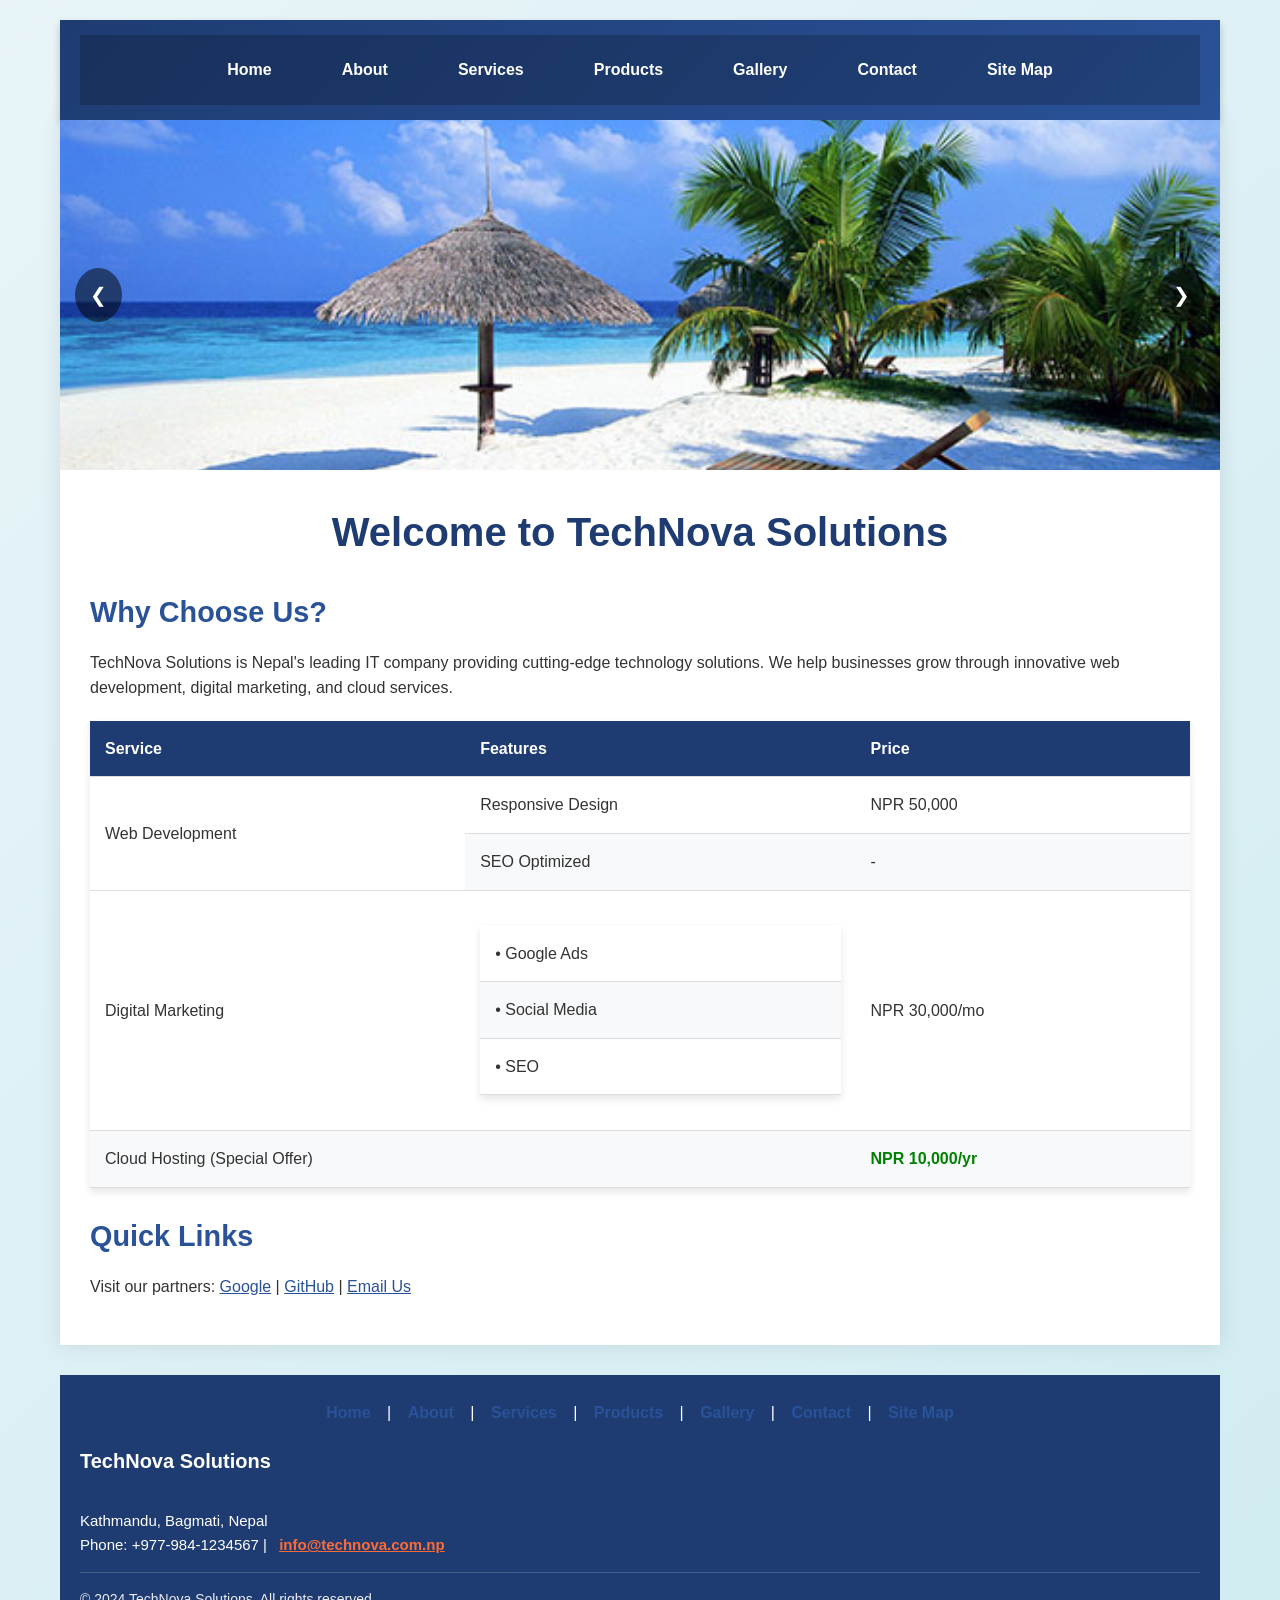
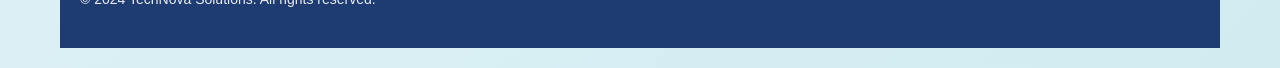
<file: index.html>
<!DOCTYPE html>
<html lang="en">
<head>
    <meta charset="UTF-8">
    <meta name="viewport" content="width=device-width, initial-scale=1.0">
    <title>TechNova Solutions - Home</title>  <!-- Req #3 -->
    <link rel="stylesheet" href="css/style.css">
</head>
<body>
    <!-- PERSISTENT NAVIGATION - IDENTICAL ON ALL PAGES (Req #2) -->
   <header>
    <div class="header-container">

        
      
        <nav>
            <ul class="desktop-menu">
                <li><a href="index.html">Home</a></li>
                <li><a href="about.html">About</a></li>
                <li><a href="services.html">Services</a></li>
                <li><a href="products.html">Products</a></li>
                <li><a href="gallery.html">Gallery</a></li>
                <li><a href="contact.html">Contact</a></li>
                <li><a href="sitemap.html">Site Map</a></li>
            </ul>
            
           
        </nav>
    </div>
</header>

    <div class="container">
        <!-- IMAGE SLIDER - REQUIREMENT #6 -->
        <div class="banner">
            <div class="slides">
                <div class="slide">
                    <img src="images/banner1.png" alt="Modern technology solutions banner">
                </div>
                <div class="slide">
                    <img src="images/banner2.png" alt="Innovative IT services banner">
                </div>
                <div class="slide">
                    <img src="images/banner3.png" alt="Digital transformation banner">
                </div>
            </div>
            <button class="slider-btn" id="prev">❮</button>
            <button class="slider-btn" id="next">❯</button>
        </div>

        <main>
            <h1>Welcome to TechNova Solutions</h1>
            
            <section class="content-section">
                <h2>Why Choose Us?</h2>
                <p>TechNova Solutions is Nepal's leading IT company providing cutting-edge technology solutions. We help businesses grow through innovative web development, digital marketing, and cloud services.</p>
                
                <!-- COMPLEX TABLE - REQUIREMENT #10 (colspan, rowspan, nested) -->
                <table>
                    <thead>
                        <tr>
                            <th>Service</th>
                            <th>Features</th>
                            <th>Price</th>
                        </tr>
                    </thead>
                    <tbody>
                        <!-- Rowspan example -->
                        <tr>
                            <td rowspan="2">Web Development</td>
                            <td>Responsive Design</td>
                            <td>NPR 50,000</td>
                        </tr>
                        <tr>
                            <td>SEO Optimized</td>
                            <td>-</td>
                        </tr>
                        
                        <!-- Nested table example -->
                        <tr>
                            <td>Digital Marketing</td>
                            <td>
                                <table style="width:100%; border:none;">
                                    <tr><td>• Google Ads</td></tr>
                                    <tr><td>• Social Media</td></tr>
                                    <tr><td>• SEO</td></tr>
                                </table>
                            </td>
                            <td>NPR 30,000/mo</td>
                        </tr>
                        
                        <!-- Colspan example -->
                        <tr>
                            <td colspan="2">Cloud Hosting (Special Offer)</td>
                            <td style="color:green; font-weight:bold;">NPR 10,000/yr</td>
                        </tr>
                    </tbody>
                </table>
            </section>

            <section class="content-section">
                <h2>Quick Links</h2>
                <p>Visit our partners: 
                    <a href="https://www.google.com" target="_blank">Google</a> | 
                    <a href="https://github.com/thapadiksha559-dot/" target="_blank">GitHub</a> | 
                    <a href="mailto:info@technova.com.np">Email Us</a>
                </p>
            </section>
        </main>
    </div>
       <!-- IDENTICAL FOOTER -->
 <footer>
    <div class="footer-nav">
        <a href="index.html">Home</a> | 
        <a href="about.html">About</a> | 
        <a href="services.html">Services</a> | 
        <a href="products.html">Products</a> | 
        <a href="gallery.html">Gallery</a> | 
        <a href="contact.html">Contact</a> | 
        <a href="sitemap.html">Site Map</a>
    </div>
    <p><strong>TechNova Solutions</strong><br>
       Kathmandu, Bagmati, Nepal<br>
       Phone: +977-984-1234567 | <a href="mailto:info@technova.com.np">info@technova.com.np</a></p>
    <p>&copy; 2024 TechNova Solutions. All rights reserved.</p>
</footer>



    <script src="js/script.js"></script>
</body>
</html>
</file>
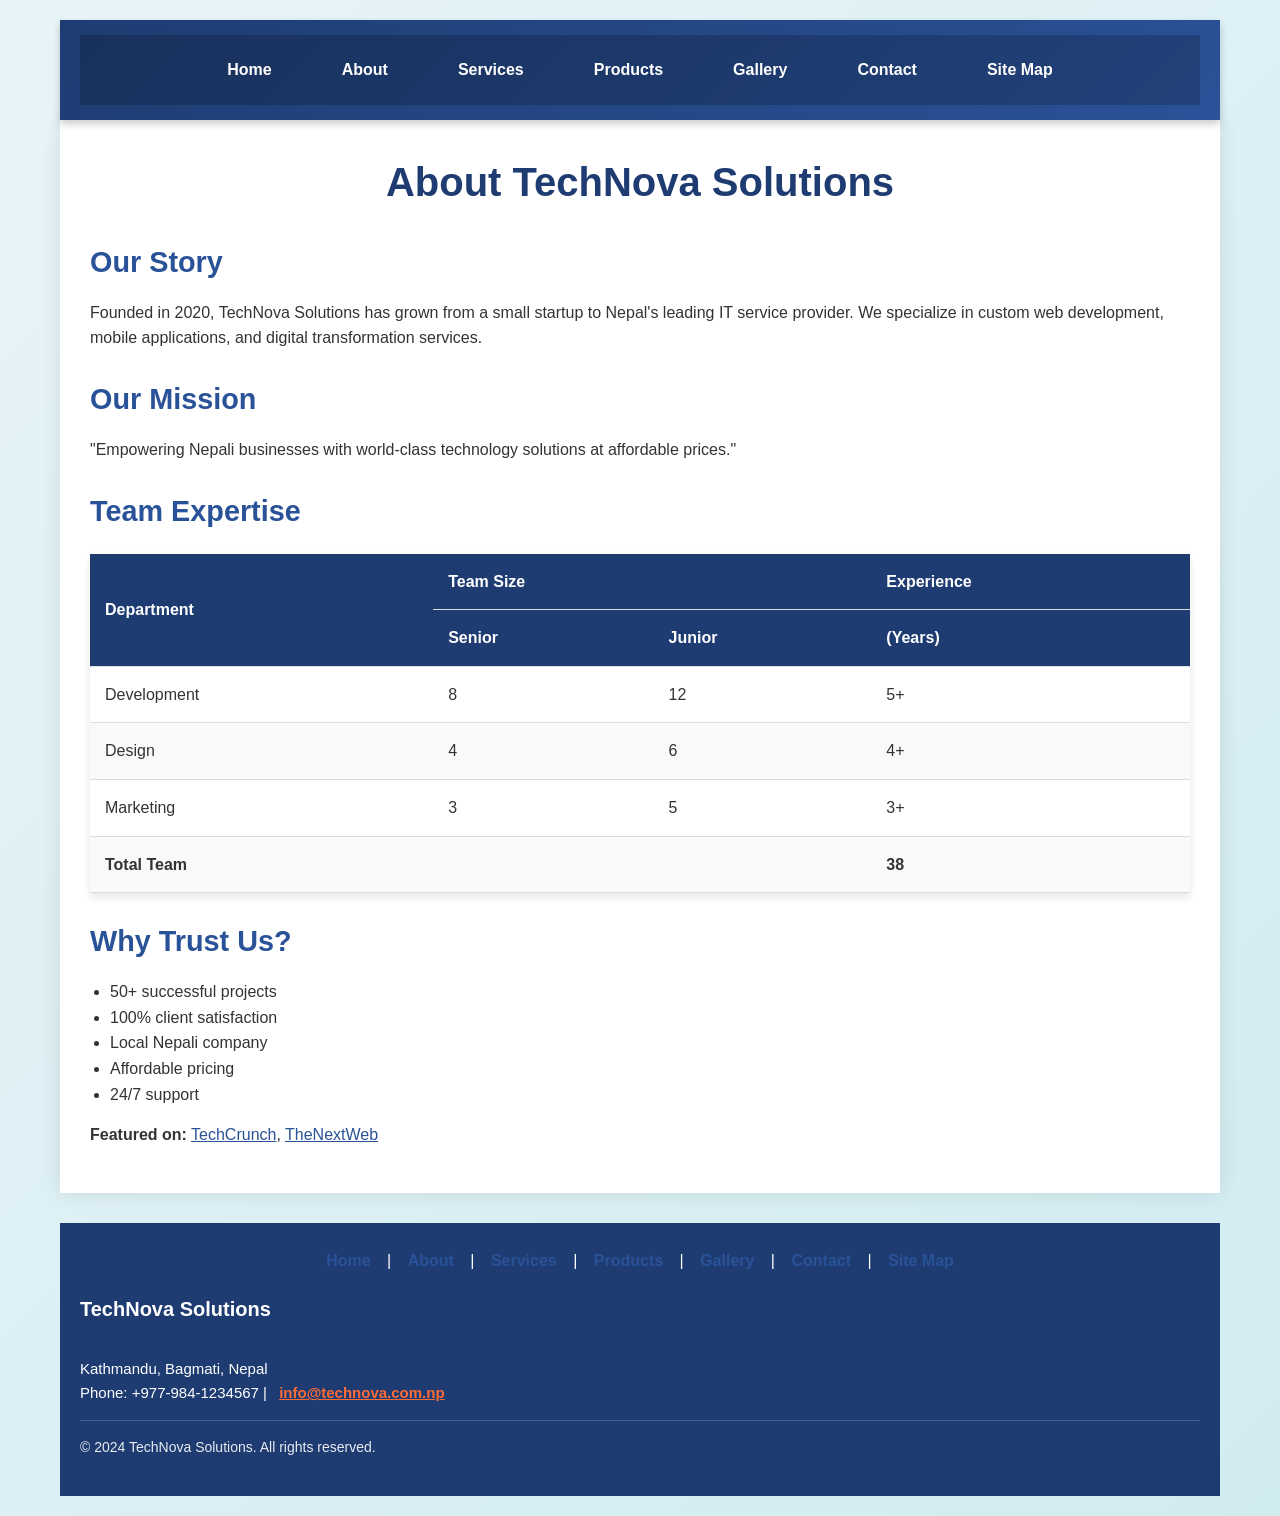
<file: about.html>
<!DOCTYPE html>
<html lang="en">
<head>
    <meta charset="UTF-8">
    <meta name="viewport" content="width=device-width, initial-scale=1.0">
    <title>TechNova Solutions - About Us</title>
    <link rel="stylesheet" href="css/style.css">
</head>
<body>
    <!-- IDENTICAL NAVIGATION -->
    <header>
    <div class="header-container">
      
        
        
        <nav>
            <ul class="desktop-menu">
                <li><a href="index.html">Home</a></li>
                <li><a href="about.html">About</a></li>
                <li><a href="services.html">Services</a></li>
                <li><a href="products.html">Products</a></li>
                <li><a href="gallery.html">Gallery</a></li>
                <li><a href="contact.html">Contact</a></li>
                <li><a href="sitemap.html">Site Map</a></li>
            </ul>
            
          
        </nav>
    </div>
</header>

    <div class="container">
        <main>
            <h1>About TechNova Solutions</h1>
            
            <section class="content-section">
                <h2>Our Story</h2>
                <p>Founded in 2020, TechNova Solutions has grown from a small startup to Nepal's leading IT service provider. We specialize in custom web development, mobile applications, and digital transformation services.</p>
                
                <h2>Our Mission</h2>
                <p>"Empowering Nepali businesses with world-class technology solutions at affordable prices."</p>
                
                <h2>Team Expertise</h2>
                <!-- TABLE WITH ROWSPAN/COLSPAN -->
                <table>
                    <thead>
                        <tr>
                            <th rowspan="2">Department</th>
                            <th colspan="2">Team Size</th>
                            <th>Experience</th>
                        </tr>
                        <tr>
                            <th>Senior</th>
                            <th>Junior</th>
                            <th>(Years)</th>
                        </tr>
                    </thead>
                    <tbody>
                        <tr><td>Development</td><td>8</td><td>12</td><td>5+</td></tr>
                        <tr><td>Design</td><td>4</td><td>6</td><td>4+</td></tr>
                        <tr><td>Marketing</td><td>3</td><td>5</td><td>3+</td></tr>
                        <tr><td colspan="3"><strong>Total Team</strong></td><td><strong>38</strong></td></tr>
                    </tbody>
                </table>
            </section>

            <section class="content-section">
                <h2>Why Trust Us?</h2>
                <ul style="margin-left:20px;">
                    <li>50+ successful projects</li>
                    <li>100% client satisfaction</li>
                    <li>Local Nepali company</li>
                    <li>Affordable pricing</li>
                    <li>24/7 support</li>
                </ul>
                
                <p style="margin-top:15px;">
                    <strong>Featured on:</strong> 
                    <a href="https://techcrunch.com" target="_blank">TechCrunch</a>, 
                    <a href="https://thenextweb.com" target="_blank">TheNextWeb</a>
                </p>
            </section>
        </main>
    </div>

       <!-- IDENTICAL FOOTER -->
 <footer>
    <div class="footer-nav">
        <a href="index.html">Home</a> | 
        <a href="about.html">About</a> | 
        <a href="services.html">Services</a> | 
        <a href="products.html">Products</a> | 
        <a href="gallery.html">Gallery</a> | 
        <a href="contact.html">Contact</a> | 
        <a href="sitemap.html">Site Map</a>
    </div>
    <p><strong>TechNova Solutions</strong><br>
       Kathmandu, Bagmati, Nepal<br>
       Phone: +977-984-1234567 | <a href="mailto:info@technova.com.np">info@technova.com.np</a></p>
    <p>&copy; 2024 TechNova Solutions. All rights reserved.</p>
</footer>



  

    <script src="js/script.js"></script>
</body>
</html>
</file>
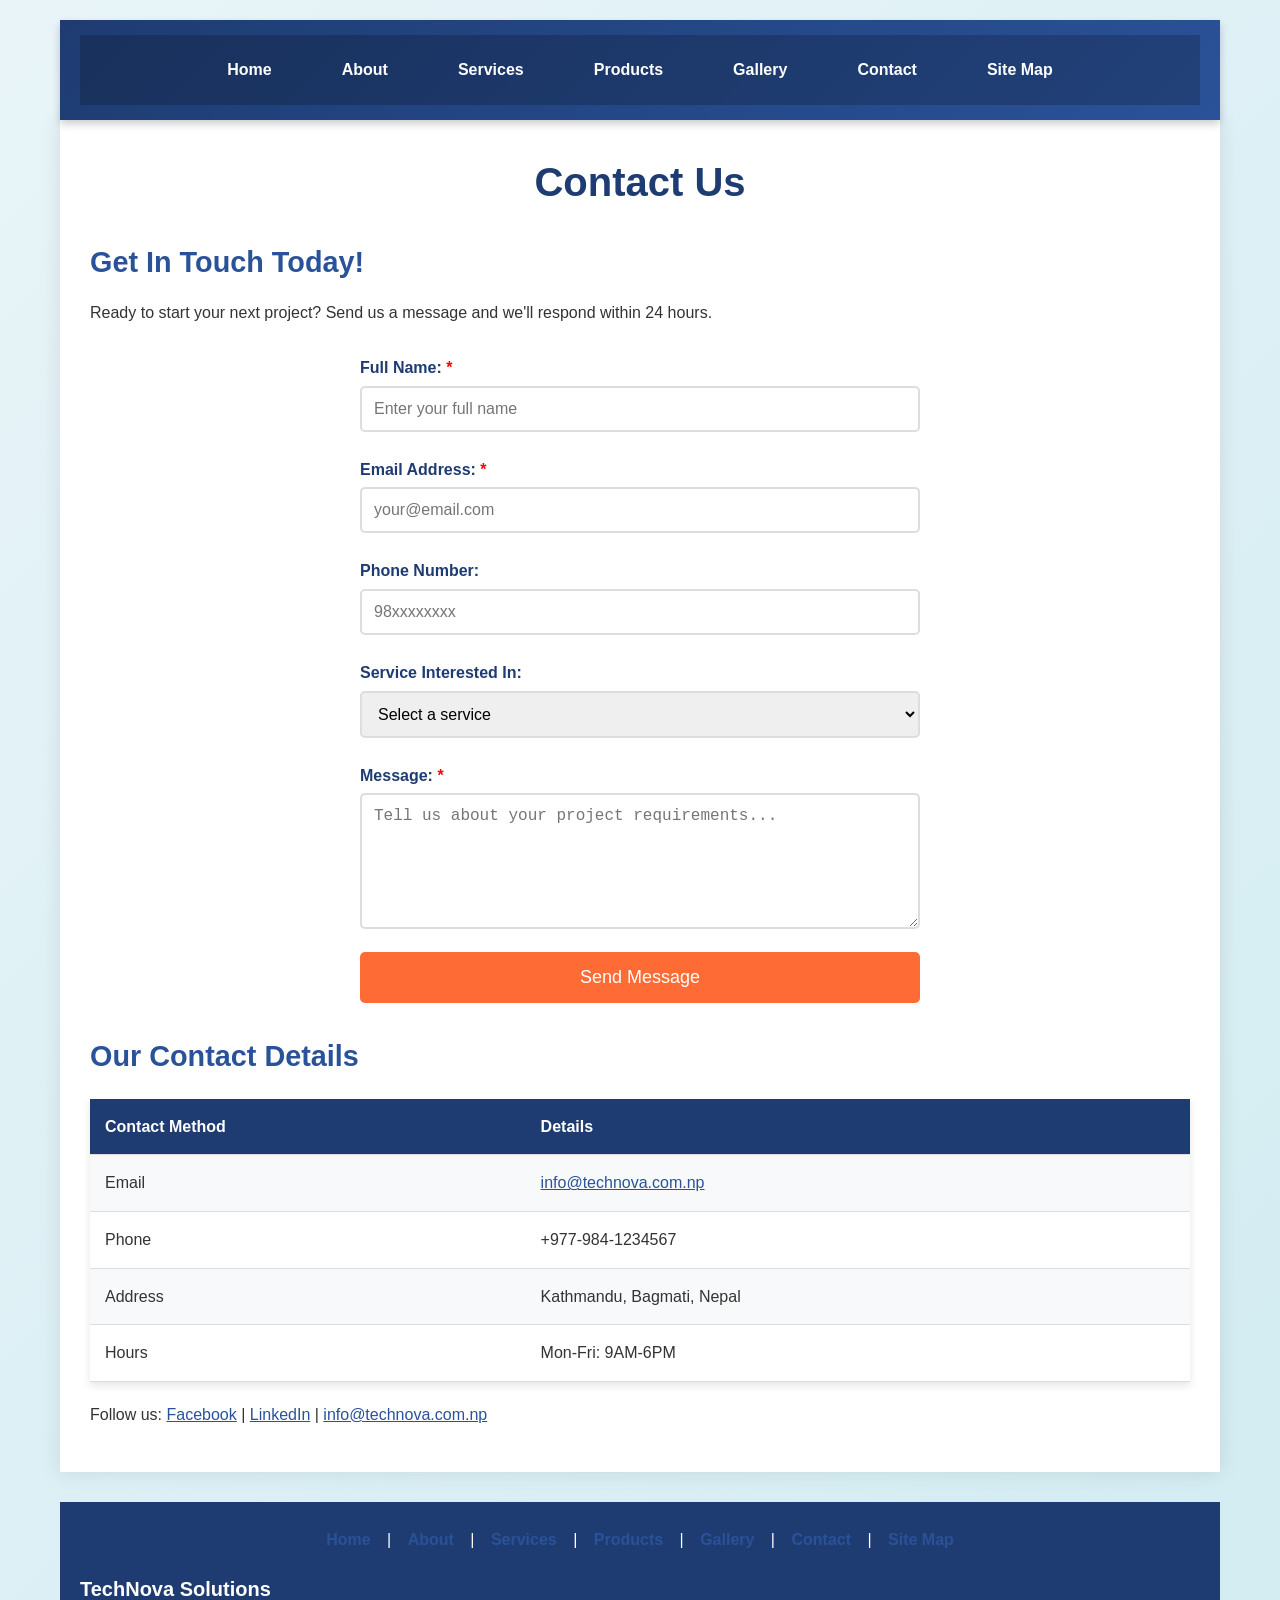
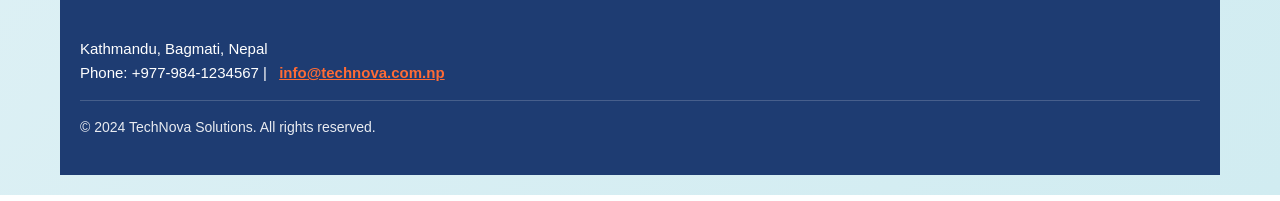
<file: contact.html>
<!DOCTYPE html>
<html lang="en">
<head>
    <meta charset="UTF-8">
    <meta name="viewport" content="width=device-width, initial-scale=1.0">
    <title>TechNova Solutions - Contact Us</title>  
    <link rel="stylesheet" href="css/style.css">
</head>
<body>
    <!-- IDENTICAL NAVIGATION - -->
     <header>
    <div class="header-container">

        
     
        <nav>
            <ul class="desktop-menu">
                <li><a href="index.html">Home</a></li>
                <li><a href="about.html">About</a></li>
                <li><a href="services.html">Services</a></li>
                <li><a href="products.html">Products</a></li>
                <li><a href="gallery.html">Gallery</a></li>
                <li><a href="contact.html">Contact</a></li>
                <li><a href="sitemap.html">Site Map</a></li>
            </ul>
            

        </nav>
    </div>
</header>

    <div class="container">
        <main>
            <h1>Contact Us</h1>
            
            <section class="content-section">
                <h2>Get In Touch Today!</h2>
                <p>Ready to start your next project? Send us a message and we'll respond within 24 hours.</p>
                
                <!-- CONTACT FORM - REQUIREMENTS -->
                <form onsubmit="return validateContactForm()">
                    <label for="name">Full Name: <span style="color:red;">*</span></label>
                    <input type="text" id="name" name="name" placeholder="Enter your full name" required>
                    
                    <label for="email">Email Address: <span style="color:red;">*</span></label>
                    <input type="email" id="email" name="email" placeholder="your@email.com" required>
                    
                    <label for="phone">Phone Number:</label>
                    <input type="tel" id="phone" name="phone" placeholder="98xxxxxxxx">
                    
                    <label for="service">Service Interested In:</label>
                    <select id="service" name="service">
                        <option value="">Select a service</option>
                        <option value="web">Web Development</option>
                        <option value="mobile">Mobile Apps</option>
                        <option value="marketing">Digital Marketing</option>
                        <option value="cloud">Cloud Hosting</option>
                        <option value="other">Other</option>
                    </select>
                    
                    <label for="message">Message: <span style="color:red;">*</span></label>
                    <textarea id="message" name="message" rows="6" 
                              placeholder="Tell us about your project requirements..." required></textarea>
                    
                    <button type="submit">Send Message</button>
                </form>
            </section>

            <!-- CONTACT INFO TABLE -->
            <section class="content-section">
                <h2>Our Contact Details</h2>
                <table style="margin-top:20px;">
                    <tr><th>Contact Method</th><th>Details</th></tr>
                    <tr><td>Email</td><td><a href="mailto:info@technova.com.np">info@technova.com.np</a></td></tr>
                    <tr><td>Phone</td><td>+977-984-1234567</td></tr>
                    <tr><td>Address</td><td>Kathmandu, Bagmati, Nepal</td></tr>
                    <tr><td>Hours</td><td>Mon-Fri: 9AM-6PM</td></tr>
                </table>
                
                <p style="margin-top:20px;">
                    Follow us: 
                    <a href="https://facebook.com" target="_blank">Facebook</a> | 
                    <a href="https://linkedin.com" target="_blank">LinkedIn</a> |
                    <a href="mailto:info@technova.com.np">info@technova.com.np</a>
                </p>
            </section>
        </main>
    </div>

    <!-- IDENTICAL FOOTER  -->
 <footer>
    <div class="footer-nav">
        <a href="index.html">Home</a> | 
        <a href="about.html">About</a> | 
        <a href="services.html">Services</a> | 
        <a href="products.html">Products</a> | 
        <a href="gallery.html">Gallery</a> | 
        <a href="contact.html">Contact</a> | 
        <a href="sitemap.html">Site Map</a>
    </div>
    <p><strong>TechNova Solutions</strong><br>
       Kathmandu, Bagmati, Nepal<br>
       Phone: +977-984-1234567 | <a href="mailto:info@technova.com.np">info@technova.com.np</a></p>
    <p>&copy; 2024 TechNova Solutions. All rights reserved.</p>
</footer>




    <script src="js/script.js"></script>
</body>
</html>
</file>
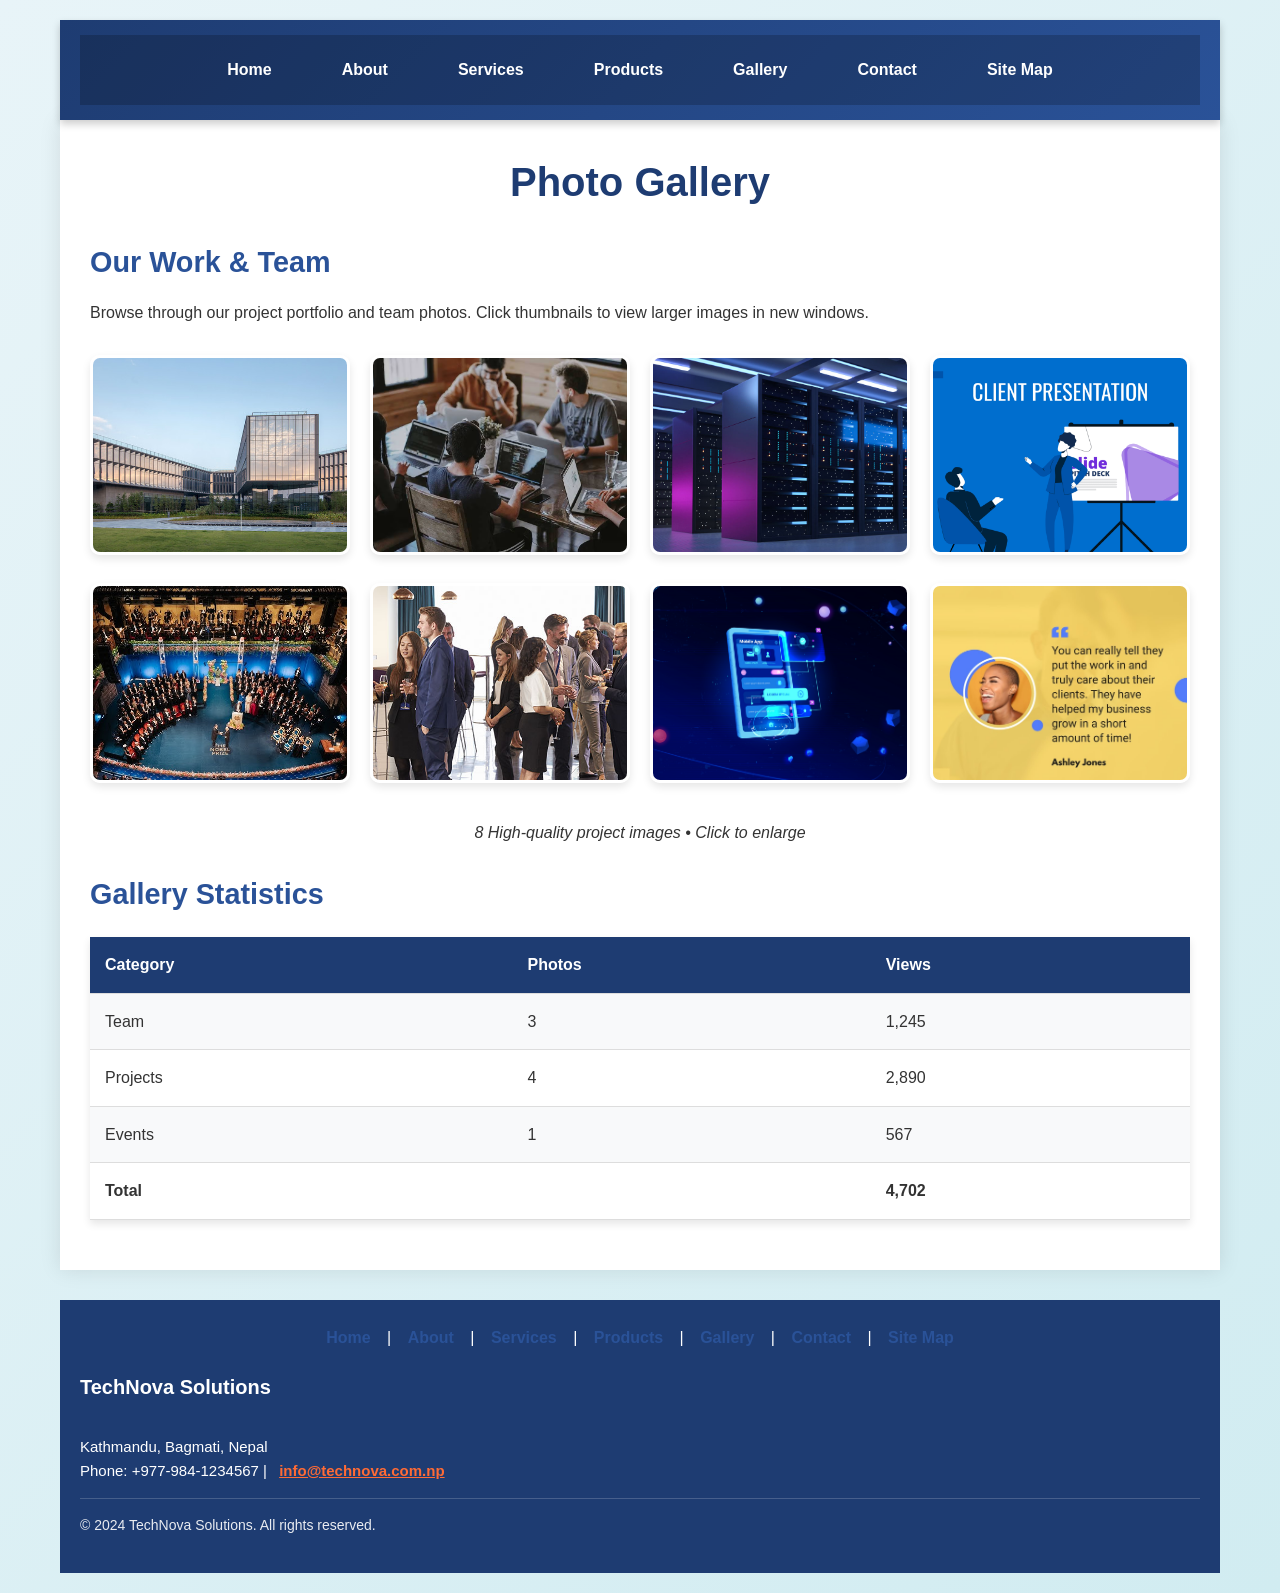
<file: gallery.html>
<!DOCTYPE html>
<html lang="en">
<head>
    <meta charset="UTF-8">
    <meta name="viewport" content="width=device-width, initial-scale=1.0">
    <title>TechNova Solutions - Photo Gallery</title>  <!-- Req #3 -->
    <link rel="stylesheet" href="css/style.css">
</head>
<body>
    <!-- IDENTICAL NAVIGATION - Req #2 -->
    <header>
    <div class="header-container">
        <!-- Hamburger Toggle Button -->
   
        
  
        <nav>
            <ul class="desktop-menu">
                <li><a href="index.html">Home</a></li>
                <li><a href="about.html">About</a></li>
                <li><a href="services.html">Services</a></li>
                <li><a href="products.html">Products</a></li>
                <li><a href="gallery.html">Gallery</a></li>
                <li><a href="contact.html">Contact</a></li>
                <li><a href="sitemap.html">Site Map</a></li>
            </ul>
            
       
        </nav>
    </div>
</header>
    <div class="container">
        <main>
            <h1>Photo Gallery</h1>
            
            <section class="content-section">
                <h2>Our Work & Team</h2>
                <p>Browse through our project portfolio and team photos. Click thumbnails to view larger images in new windows.</p>
                
                <!-- PHOTO GALLERY - REQUIREMENT #7 (8 thumbnails linking to full size) -->
                <div class="gallery-grid">
                    <a href="images/gallery/thumb1.png" target="_blank">
                        <img src="images/gallery/thumb1.png" alt="Office headquarters">
                    </a>
                    <a href="images/gallery/thumb2.png" target="_blank">
                        <img src="images/gallery/thumb2.png" alt="Development team working">
                    </a>
                    <a href="images/gallery/thumb3.png" target="_blank">
                        <img src="images/gallery/thumb3.png" alt="Server room infrastructure">
                    </a>
                    <a href="images/gallery/thumb4.png" target="_blank">
                        <img src="images/gallery/thumb4.png" alt="Client project presentation">
                    </a>
                    <a href="images/gallery/thumb5.png" target="_blank">
                        <img src="images/gallery/thumb5.png" alt="Award ceremony 2024">
                    </a>
                    <a href="images/gallery/thumb6.png" target="_blank">
                        <img src="images/gallery/thumb6.png" alt="Networking event">
                    </a>
                    <a href="images/gallery/thumb7.png" target="_blank">
                        <img src="images/gallery/thumb7.png" alt="Mobile app development">
                    </a>
                    <a href="images/gallery/thumb8.png" target="_blank">
                        <img src="images/gallery/thumb8.png" alt="Happy clients testimonial">
                    </a>
                </div>
                
                <p style="text-align:center; margin-top:20px;">
                    <em>8 High-quality project images • Click to enlarge</em>
                </p>
            </section>

            <!-- ANOTHER TABLE FOR EXTRA POINTS -->
            <section class="content-section">
                <h2>Gallery Statistics</h2>
                <table>
                    <tr><th>Category</th><th>Photos</th><th>Views</th></tr>
                    <tr><td>Team</td><td>3</td><td>1,245</td></tr>
                    <tr><td>Projects</td><td>4</td><td>2,890</td></tr>
                    <tr><td>Events</td><td>1</td><td>567</td></tr>
                    <tr><td colspan="2"><strong>Total</strong></td><td><strong>4,702</strong></td></tr>
                </table>
            </section>
        </main>
    </div>
       <!-- IDENTICAL FOOTER -->
 <footer>
    <div class="footer-nav">
        <a href="index.html">Home</a> | 
        <a href="about.html">About</a> | 
        <a href="services.html">Services</a> | 
        <a href="products.html">Products</a> | 
        <a href="gallery.html">Gallery</a> | 
        <a href="contact.html">Contact</a> | 
        <a href="sitemap.html">Site Map</a>
    </div>
    <p><strong>TechNova Solutions</strong><br>
       Kathmandu, Bagmati, Nepal<br>
       Phone: +977-984-1234567 | <a href="mailto:info@technova.com.np">info@technova.com.np</a></p>
    <p>&copy; 2024 TechNova Solutions. All rights reserved.</p>
</footer>




 

    <script src="js/script.js"></script>
</body>
</html>
</file>
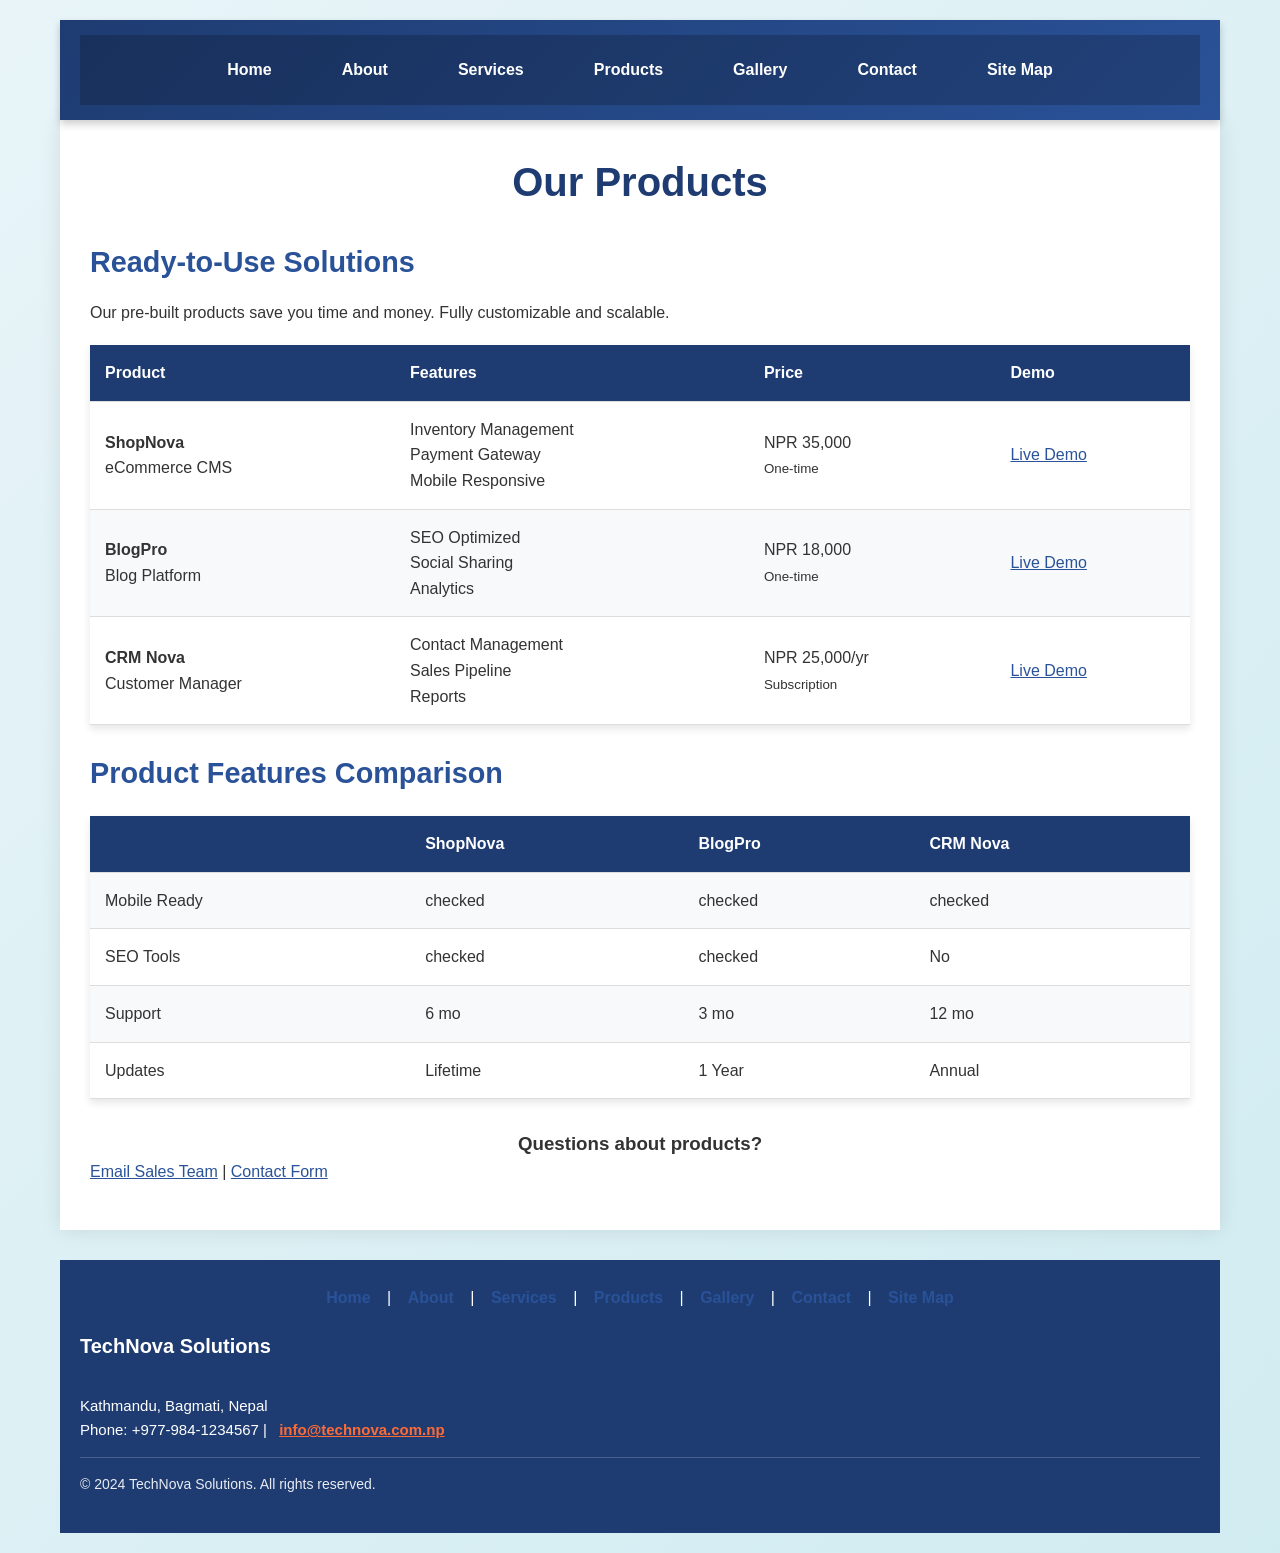
<file: products.html>
<!DOCTYPE html>
<html lang="en">
<head>
    <meta charset="UTF-8">
    <meta name="viewport" content="width=device-width, initial-scale=1.0">
    <title>TechNova Solutions - Our Products</title>
    <link rel="stylesheet" href="css/style.css">
</head>
<body>
    <!-- IDENTICAL NAVIGATION -->
     <header>
    <div class="header-container">
       
        
        
        <nav>
            <ul class="desktop-menu">
                <li><a href="index.html">Home</a></li>
                <li><a href="about.html">About</a></li>
                <li><a href="services.html">Services</a></li>
                <li><a href="products.html">Products</a></li>
                <li><a href="gallery.html">Gallery</a></li>
                <li><a href="contact.html">Contact</a></li>
                <li><a href="sitemap.html">Site Map</a></li>
            </ul>
            
          
        </nav>
    </div>
</header>

    <div class="container">
        <main>
            <h1>Our Products</h1>
            
            <section class="content-section">
                <h2>Ready-to-Use Solutions</h2>
                <p>Our pre-built products save you time and money. Fully customizable and scalable.</p>
                
                <!-- PRODUCT COMPARISON TABLE -->
                <table>
                    <thead>
                        <tr>
                            <th>Product</th>
                            <th>Features</th>
                            <th>Price</th>
                            <th>Demo</th>
                        </tr>
                    </thead>
                    <tbody>
                        <tr>
                            <td><strong>ShopNova</strong><br>eCommerce CMS</td>
                            <td>
                                Inventory Management<br>
                                Payment Gateway<br>
                                Mobile Responsive
                            </td>
                            <td>NPR 35,000<br><small>One-time</small></td>
                            <td><a href="#" target="_blank">Live Demo</a></td>
                        </tr>
                        <tr>
                            <td><strong>BlogPro</strong><br>Blog Platform</td>
                            <td>
                                SEO Optimized<br>
                                Social Sharing<br>
                                Analytics
                            </td>
                            <td>NPR 18,000<br><small>One-time</small></td>
                            <td><a href="#" target="_blank">Live Demo</a></td>
                        </tr>
                        <tr>
                            <td><strong>CRM Nova</strong><br>Customer Manager</td>
                            <td>
                                Contact Management<br>
                                Sales Pipeline<br>
                                Reports
                            </td>
                            <td>NPR 25,000/yr<br><small>Subscription</small></td>
                            <td><a href="#" target="_blank">Live Demo</a></td>
                        </tr>
                    </tbody>
                </table>
            </section>

            <section class="content-section">
                <h2>Product Features Comparison</h2>
                <table>
                    <tr>
                        <th></th>
                        <th>ShopNova</th>
                        <th>BlogPro</th>
                        <th>CRM Nova</th>
                    </tr>
                    <tr><td>Mobile Ready</td><td>checked</td><td>checked</td><td>checked</td></tr>
                    <tr><td>SEO Tools</td><td>checked</td><td>checked</td><td>No</td></tr>
                    <tr><td>Support</td><td>6 mo</td><td>3 mo</td><td>12 mo</td></tr>
                    <tr><td>Updates</td><td>Lifetime</td><td>1 Year</td><td>Annual</td></tr>
                </table>
                
                <div style="text-align:center; margin-top:30px;">
                    <h3>Questions about products?</h3>
                    <p><a href="mailto:sales@technova.com.np">Email Sales Team</a> | 
                       <a href="contact.html">Contact Form</a></p>
                </div>
            </section>
        </main>
    </div>
   <!-- IDENTICAL FOOTER -->
 <footer>
    <div class="footer-nav">
        <a href="index.html">Home</a> | 
        <a href="about.html">About</a> | 
        <a href="services.html">Services</a> | 
        <a href="products.html">Products</a> | 
        <a href="gallery.html">Gallery</a> | 
        <a href="contact.html">Contact</a> | 
        <a href="sitemap.html">Site Map</a>
    </div>
    <p><strong>TechNova Solutions</strong><br>
       Kathmandu, Bagmati, Nepal<br>
       Phone: +977-984-1234567 | <a href="mailto:info@technova.com.np">info@technova.com.np</a></p>
    <p>&copy; 2024 TechNova Solutions. All rights reserved.</p>
</footer>



  

    <script src="js/script.js"></script>
</body>
</html>
</file>
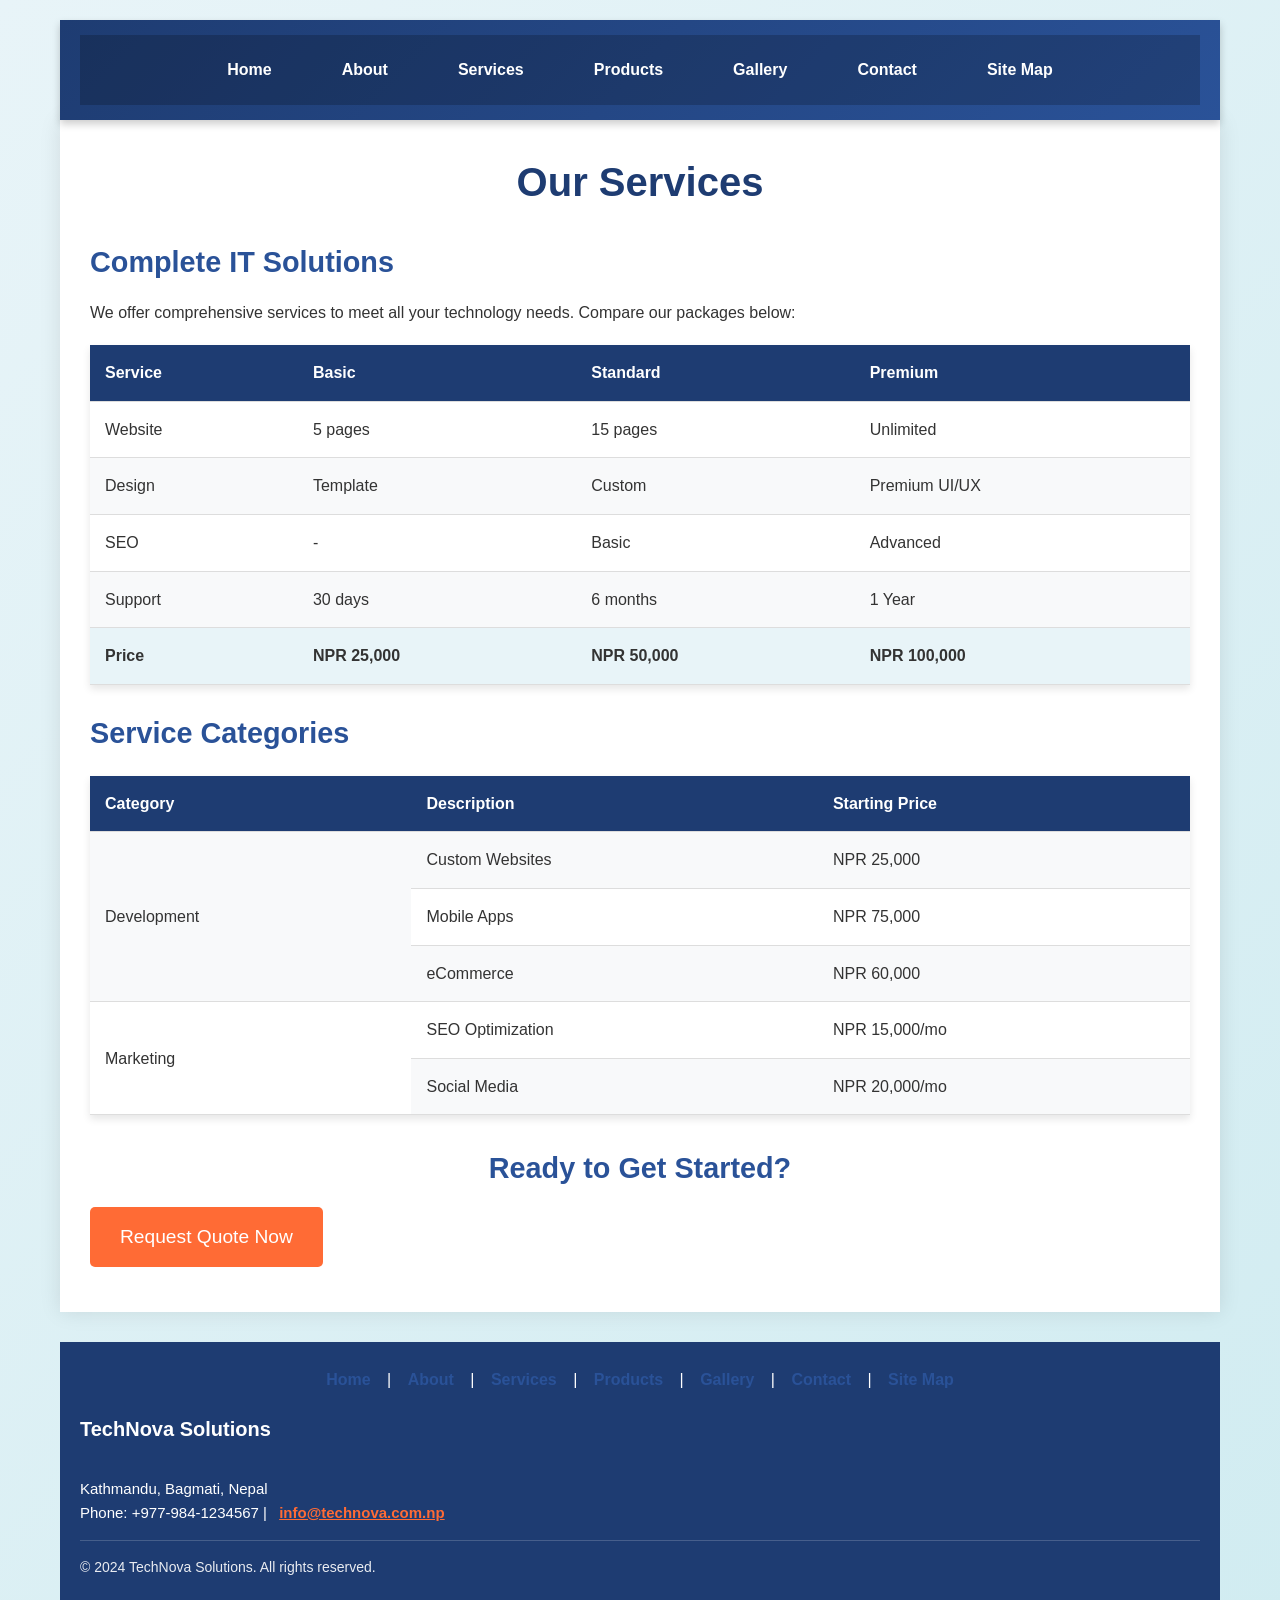
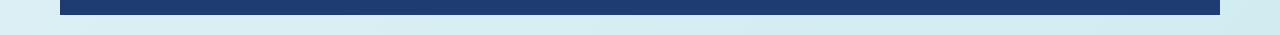
<file: services.html>
<!DOCTYPE html>
<html lang="en">
<head>
    <meta charset="UTF-8">
    <meta name="viewport" content="width=device-width, initial-scale=1.0">
    <title>TechNova Solutions - Our Services</title>
    <link rel="stylesheet" href="css/style.css">
</head>
<body>
    <!-- IDENTICAL NAVIGATION -->
     <header>
    <div class="header-container">
     
        
   
        <nav>
            <ul class="desktop-menu">
                <li><a href="index.html">Home</a></li>
                <li><a href="about.html">About</a></li>
                <li><a href="services.html">Services</a></li>
                <li><a href="products.html">Products</a></li>
                <li><a href="gallery.html">Gallery</a></li>
                <li><a href="contact.html">Contact</a></li>
                <li><a href="sitemap.html">Site Map</a></li>
            </ul>
            
 
        </nav>
    </div>
</header>

    <div class="container">
        <main>
            <h1>Our Services</h1>
            
            <section class="content-section">
                <h2>Complete IT Solutions</h2>
                <p>We offer comprehensive services to meet all your technology needs. Compare our packages below:</p>
                
                <!-- PRICING TABLE - SHOWS TABLE SKILLS -->
                <table>
                    <thead>
                        <tr>
                            <th>Service</th>
                            <th>Basic</th>
                            <th>Standard</th>
                            <th>Premium</th>
                        </tr>
                    </thead>
                    <tbody>
                        <tr>
                            <td>Website</td>
                            <td>5 pages</td>
                            <td>15 pages</td>
                            <td>Unlimited</td>
                        </tr>
                        <tr>
                            <td>Design</td>
                            <td>Template</td>
                            <td>Custom</td>
                            <td>Premium UI/UX</td>
                        </tr>
                        <tr>
                            <td>SEO</td>
                            <td>-</td>
                            <td>Basic</td>
                            <td>Advanced</td>
                        </tr>
                        <tr>
                            <td>Support</td>
                            <td>30 days</td>
                            <td>6 months</td>
                            <td>1 Year</td>
                        </tr>
                        <tr style="font-weight:bold; background:#e8f4f8;">
                            <td>Price</td>
                            <td>NPR 25,000</td>
                            <td>NPR 50,000</td>
                            <td>NPR 100,000</td>
                        </tr>
                    </tbody>
                </table>
            </section>

            <section class="content-section">
                <h2>Service Categories</h2>
                <table style="margin-top:20px;">
                    <tr>
                        <th>Category</th>
                        <th>Description</th>
                        <th>Starting Price</th>
                    </tr>
                    <tr>
                        <td rowspan="3">Development</td>
                        <td>Custom Websites</td>
                        <td>NPR 25,000</td>
                    </tr>
                    <tr>
                        <td>Mobile Apps</td>
                        <td>NPR 75,000</td>
                    </tr>
                    <tr>
                        <td>eCommerce</td>
                        <td>NPR 60,000</td>
                    </tr>
                    <tr>
                        <td rowspan="2">Marketing</td>
                        <td>SEO Optimization</td>
                        <td>NPR 15,000/mo</td>
                    </tr>
                    <tr>
                        <td>Social Media</td>
                        <td>NPR 20,000/mo</td>
                    </tr>
                </table>
            </section>

            <section style="text-align:center; margin-top:30px;">
                <h2>Ready to Get Started?</h2>
                <p><a href="contact.html" style="font-size:1.2em; padding:15px 30px; background:#ff6b35; color:white; text-decoration:none; border-radius:5px; display:inline-block;">Request Quote Now</a></p>
            </section>
        </main>
    </div>
       <!-- IDENTICAL FOOTER -->
 <footer>
    <div class="footer-nav">
        <a href="index.html">Home</a> | 
        <a href="about.html">About</a> | 
        <a href="services.html">Services</a> | 
        <a href="products.html">Products</a> | 
        <a href="gallery.html">Gallery</a> | 
        <a href="contact.html">Contact</a> | 
        <a href="sitemap.html">Site Map</a>
    </div>
    <p><strong>TechNova Solutions</strong><br>
       Kathmandu, Bagmati, Nepal<br>
       Phone: +977-984-1234567 | <a href="mailto:info@technova.com.np">info@technova.com.np</a></p>
    <p>&copy; 2024 TechNova Solutions. All rights reserved.</p>
</footer>






    <script src="js/script.js"></script>
</body>
</html>
</file>
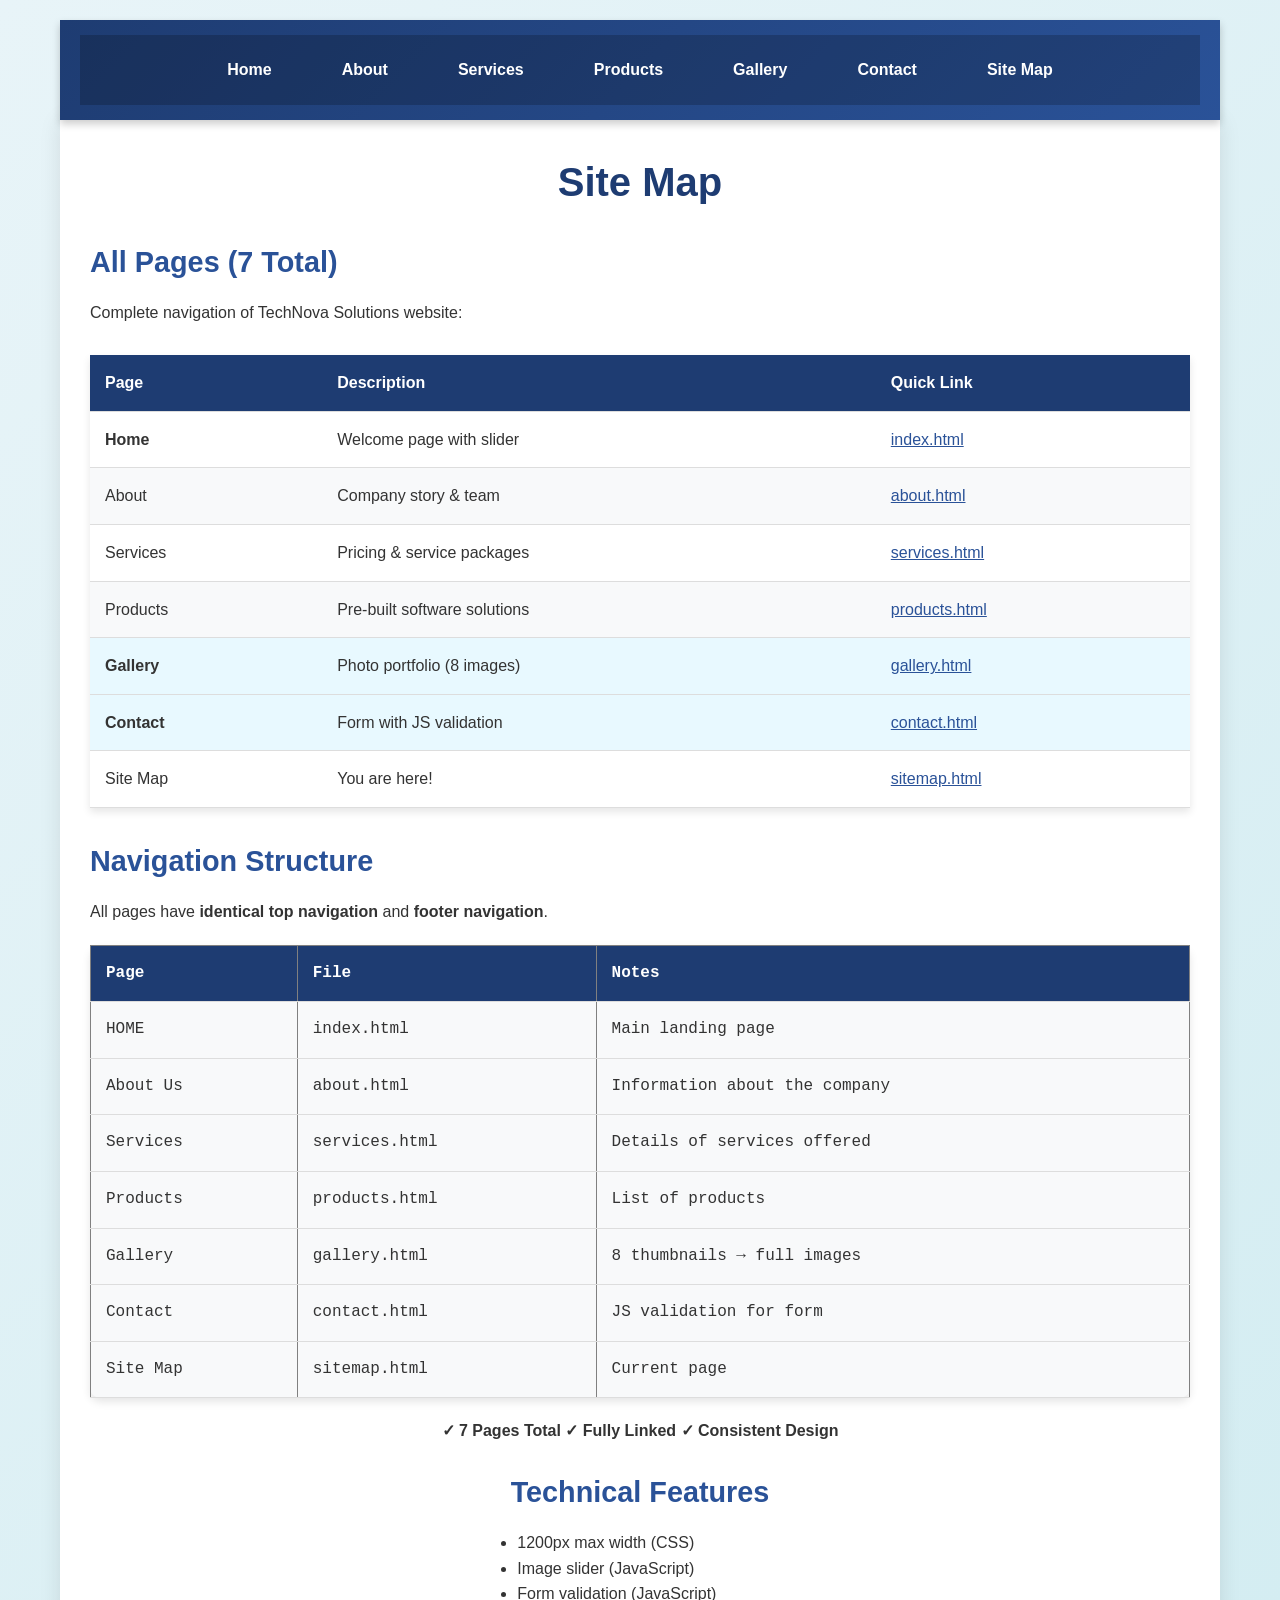
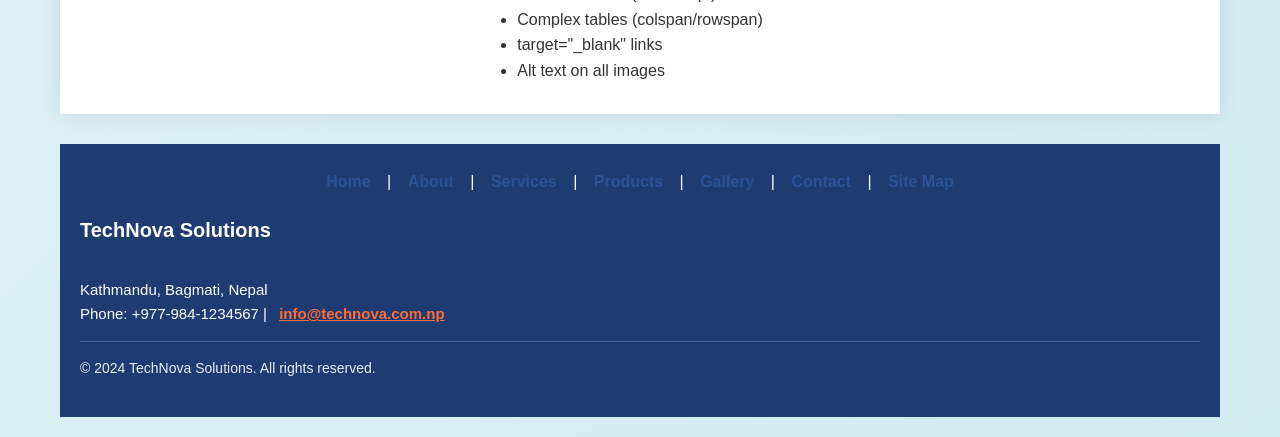
<file: sitemap.html>
<!DOCTYPE html>
<html lang="en">
<head>
    <meta charset="UTF-8">
    <meta name="viewport" content="width=device-width, initial-scale=1.0">
    <title>TechNova Solutions - Site Map</title>
    <link rel="stylesheet" href="css/style.css">
</head>
<body>
    <!-- IDENTICAL NAVIGATION -->
  <header>
    <div class="header-container">
  
        
        <nav>
            <ul class="desktop-menu">
                <li><a href="index.html">Home</a></li>
                <li><a href="about.html">About</a></li>
                <li><a href="services.html">Services</a></li>
                <li><a href="products.html">Products</a></li>
                <li><a href="gallery.html">Gallery</a></li>
                <li><a href="contact.html">Contact</a></li>
                <li><a href="sitemap.html">Site Map</a></li>
            </ul>
            
         
        </nav>
    </div>
</header>

    <div class="container">
        <main>
            <h1>Site Map</h1>
            
            <section class="content-section">
                <h2>All Pages (7 Total)</h2>
                <p>Complete navigation of TechNova Solutions website:</p>
                
                <!-- SITE MAP TABLE -->
                <table style="margin:30px 0;">
                    <thead>
                        <tr>
                            <th>Page</th>
                            <th>Description</th>
                            <th>Quick Link</th>
                        </tr>
                    </thead>
                    <tbody>
                        <tr>
                            <td><strong>Home</strong></td>
                            <td>Welcome page with slider</td>
                            <td><a href="index.html">index.html</a></td>
                        </tr>
                        <tr>
                            <td>About</td>
                            <td>Company story & team</td>
                            <td><a href="about.html">about.html</a></td>
                        </tr>
                        <tr>
                            <td>Services</td>
                            <td>Pricing & service packages</td>
                            <td><a href="services.html">services.html</a></td>
                        </tr>
                        <tr>
                            <td>Products</td>
                            <td>Pre-built software solutions</td>
                            <td><a href="products.html">products.html</a></td>
                        </tr>
                        <tr style="background:#e8f9ff;">
                            <td><strong>Gallery</strong></td>
                            <td>Photo portfolio (8 images)</td>
                            <td><a href="gallery.html">gallery.html</a></td>
                        </tr>
                        <tr style="background:#e8f9ff;">
                            <td><strong>Contact</strong></td>
                            <td>Form with JS validation</td>
                            <td><a href="contact.html">contact.html</a></td>
                        </tr>
                        <tr>
                            <td>Site Map</td>
                            <td>You are here!</td>
                            <td><a href="sitemap.html">sitemap.html</a></td>
                        </tr>
                    </tbody>
                </table>
            </section>

            <section class="content-section">
                <h2>Navigation Structure</h2>
                <p>All pages have <strong>identical top navigation</strong> and <strong>footer navigation</strong>.</p>
                
                <!-- VISUAL SITE MAP -->
               <table border="1" cellpadding="10" cellspacing="0" style="border-collapse: collapse; font-family: monospace; background: #f8f9fa; border-radius: 10px;">
  <thead>
    <tr style="background:#e9ecef;">
      <th>Page</th>
      <th>File</th>
      <th>Notes</th>
    </tr>
  </thead>
  <tbody>
    <tr>
      <td>HOME</td>
      <td>index.html</td>
      <td>Main landing page</td>
    </tr>
    <tr>
      <td>About Us</td>
      <td>about.html</td>
      <td>Information about the company</td>
    </tr>
    <tr>
      <td>Services</td>
      <td>services.html</td>
      <td>Details of services offered</td>
    </tr>
    <tr>
      <td>Products</td>
      <td>products.html</td>
      <td>List of products</td>
    </tr>
    <tr>
      <td>Gallery</td>
      <td>gallery.html</td>
      <td>8 thumbnails → full images</td>
    </tr>
    <tr>
      <td>Contact</td>
      <td>contact.html</td>
      <td>JS validation for form</td>
    </tr>
    <tr>
      <td>Site Map</td>
      <td>sitemap.html</td>
      <td>Current page</td>
    </tr>
  </tbody>
</table>
                
                <p style="margin-top:15px; text-align:center;">
                    <strong>✓ 7 Pages Total ✓ Fully Linked ✓ Consistent Design</strong>
                </p>
            </section>

            <section class="content-section" style="text-align:center;">
                <h2>Technical Features</h2>
                <ul style="display:inline-block; text-align:left; max-width:600px;">
                    <li>1200px max width (CSS)</li>
                    <li>Image slider (JavaScript)</li>
                    <li>Form validation (JavaScript)</li>
                    <li>Complex tables (colspan/rowspan)</li>
                    <li>target="_blank" links</li>
                    <li>Alt text on all images</li>
                    
                </ul>
            </section>
        </main>
    </div>

         <!-- IDENTICAL FOOTER -->
 <footer>
    <div class="footer-nav">
        <a href="index.html">Home</a> | 
        <a href="about.html">About</a> | 
        <a href="services.html">Services</a> | 
        <a href="products.html">Products</a> | 
        <a href="gallery.html">Gallery</a> | 
        <a href="contact.html">Contact</a> | 
        <a href="sitemap.html">Site Map</a>
    </div>
    <p><strong>TechNova Solutions</strong><br>
       Kathmandu, Bagmati, Nepal<br>
       Phone: +977-984-1234567 | <a href="mailto:info@technova.com.np">info@technova.com.np</a></p>
    <p>&copy; 2024 TechNova Solutions. All rights reserved.</p>
</footer>



    <script src="js/script.js"></script>
</body>
</html>
</file>
<file: css/style.css>
/* RESET & BASE */
* {
    margin: 0;
    padding: 0;
    box-sizing: border-box;
}

body {
    font-family: Arial, sans-serif;
    font-size: 16px;
    line-height: 1.6;
    color: #333;
    background: linear-gradient(135deg, #e8f4f8 0%, #d1ecf1 100%); /* WORKING */
    max-width: 1200px;
    margin: 0 auto;
    padding: 20px;
}

/* HEADER WITH HAMBURGER */
header {
    background: linear-gradient(135deg, #1e3c72, #2a5298);
    color: white;
    box-shadow: 0 4px 8px rgba(0,0,0,0.2);
    position: relative;
}

.header-container {
    position: relative;
    max-width: 1200px;
    margin: 0 auto;
    padding: 15px 20px;
}


/* DESKTOP NAVIGATION */
.desktop-menu {
    list-style: none;
    display: flex;
    justify-content: center;
    flex-wrap: wrap;
    background: rgba(0,0,0,0.2);
    margin: 0;
    padding: 10px 0;
}

.desktop-menu li {
    margin: 0 15px;
}

.desktop-menu li a {
    color: #fff;
    text-decoration: none;
    font-weight: bold;
    padding: 12px 20px;
    display: block;
    border-radius: 5px;
    transition: all 0.3s;
}

.desktop-menu li a:hover {
    background: #ff6b35;
    transform: scale(1.05);
}

/* MOBILE MENU */
.mobile-menu {
    display: none;
    position: absolute;
    top: 100%;
    left: 0;
    right: 0;
    background: linear-gradient(135deg, #1e3c72, #2a5298);
    flex-direction: column;
    margin: 0;
    padding: 0;
    box-shadow: 0 8px 25px rgba(0,0,0,0.3);
    z-index: 1000;
    opacity: 0;
    transform: translateY(-20px);
    transition: all 0.4s cubic-bezier(0.68, -0.55, 0.265, 1.55);
}

.mobile-menu.active {
    display: flex;
    opacity: 1;
    transform: translateY(0);
}

.mobile-menu li {
    width: 100%;
    border-bottom: 1px solid rgba(255,255,255,0.1);
}

.mobile-menu li a {
    display: block;
    padding: 20px 30px;
    color: white;
    text-decoration: none;
    font-weight: bold;
    font-size: 18px;
    transition: all 0.3s;
}

.mobile-menu li a:hover {
    background: rgba(255,107,53,0.3);
    padding-left: 40px;
}

/* MAIN CONTAINER - 1200px MAX WIDTH */
.container {
    background: white;
    box-shadow: 0 0 20px rgba(0,0,0,0.1);
    margin-bottom: 30px;
    overflow: hidden;
}

/* HOMEPAGE SLIDER - REQUIREMENT #6 */
.banner {
    position: relative;
    height: 350px;
    overflow: hidden;
}

.slides {
    display: flex;
    height: 100%;
    transition: transform 0.5s ease;
}

.slide {
    min-width: 100%;
    height: 350px;
}

.slide img {
    width: 100%;
    height: 100%;
    object-fit: cover;
}

.slider-btn {
    position: absolute;
    top: 50%;
    transform: translateY(-50%);
    background: rgba(0,0,0,0.5);
    color: white;
    border: none;
    padding: 15px;
    font-size: 20px;
    cursor: pointer;
    border-radius: 50%;
    transition: background 0.3s;
}

.slider-btn:hover {
    background: rgba(0,0,0,0.8);
}

#prev { left: 15px; }
#next { right: 15px; }

/* MAIN CONTENT */
main {
    padding: 30px;
}

h1 {
    color: #1e3c72;
    font-size: 2.5em;
    margin-bottom: 20px;
    text-align: center;
}

h2 {
    color: #2a5298;
    font-size: 1.8em;
    margin: 25px 0 15px 0;
}

p {
    margin-bottom: 15px;
    text-align: left;
}

/* TABLE STYLES - SHOW OFF SKILLS (Req #10) */
table {
    width: 100%;
    border-collapse: collapse;
    margin: 20px 0;
    background: white;
    box-shadow: 0 4px 8px rgba(0,0,0,0.1);
}

th, td {
    padding: 15px;
    text-align: left;
    border-bottom: 1px solid #ddd;
}

th {
    background: #1e3c72;
    color: white;
    cursor: pointer;
    transition: background 0.3s;
}

th:hover {
    background: #2a5298;
}

th.asc::after {
    content: " ▲";
}

th.desc::after {
    content: " ▼";
}

tr:nth-child(even) {
    background: #f8f9fa;
}

tr:hover {
    background: #e3f2fd;
}

/* GALLERY - REQUIREMENT */
.gallery-grid {
    display: grid;
    grid-template-columns: repeat(auto-fit, minmax(220px, 1fr));
    gap: 20px;
    margin: 30px 0;
}

.gallery-grid img {
    width: 100%;
    height: 200px;
    object-fit: cover;
    border-radius: 10px;
    transition: transform 0.3s, box-shadow 0.3s;
    border: 3px solid #fff;
    box-shadow: 0 4px 8px rgba(0,0,0,0.1);
    cursor: pointer;
}

.gallery-grid img:hover {
    transform: scale(1.05);
    box-shadow: 0 8px 25px rgba(0,0,0,0.2);
}

/* CONTACT FORM - REQUIREMENT */
form {
    max-width: 600px;
    margin: 30px auto;
    padding: 0 20px;
}

form label {
    display: block;
    margin: 10px 0 5px 0;
    font-weight: bold;
    color: #1e3c72;
}

form input, 
form textarea, 
form select {
    width: 100%;
    padding: 12px;
    margin-bottom: 15px;
    border: 2px solid #ddd;
    border-radius: 5px;
    font-size: 16px;
    transition: border-color 0.3s;
}

form input:focus, 
form textarea:focus, 
form select:focus {
    border-color: #ff6b35;
    outline: none;
    box-shadow: 0 0 5px rgba(255,107,53,0.3);
}

form button {
    background: #ff6b35;
    color: white;
    padding: 15px 30px;
    border: none;
    border-radius: 5px;
    font-size: 18px;
    cursor: pointer;
    width: 100%;
    transition: all 0.3s;
}

form button:hover {
    background: #e55a2b;
    transform: translateY(-2px);
    box-shadow: 0 5px 15px rgba(255,107,53,0.4);
}

/* FOOTER - SECONDARY NAV */
footer {
    background: #1e3c72;
    color: white;
    padding: 25px 20px;
    text-align: center;
    margin-top: 30px;
    font-family: -apple-system, BlinkMacSystemFont, sans-serif;
}

.footer-nav {
    margin-bottom: 20px;
    font-size: 16px;
    font-weight: 500;
}

.footer-nav a {
    color: #ff6b35;
    text-decoration: none;
    font-weight: bold;
    padding: 4px 8px;
    border-radius: 4px;
    transition: all 0.3s ease;
    margin: 0 4px;
}

.footer-nav a:hover {
    color: white;
    background: rgba(255,107,53,0.3);
    text-decoration: none;
}

footer p {
    margin: 12px 0;
    font-size: 15px;
    line-height: 1.6;
}

footer strong {
    color: white;
    font-size: 20px;
    display: block;
    margin-bottom: 8px;
}

footer a[href^="mailto:"] {
    color: #ff6b35;
    font-weight: bold;
    padding: 4px 8px;
    border-radius: 4px;
    transition: all 0.3s;
}

footer a[href^="mailto:"]:hover {
    background: rgba(255,107,53,0.3);
    color: white;
}

footer p:last-child {
    margin-top: 15px;
    padding-top: 15px;
    border-top: 1px solid rgba(255,255,255,0.2);
    font-size: 14px;
    opacity: 0.9;
}

/* MOBILE */
@media (max-width: 768px) {
    footer {
        padding: 20px 15px;
    }
    
    .footer-nav {
        font-size: 15px;
    }
    
    .footer-nav a {
        display: inline-block;
        padding: 6px 10px;
        margin: 2px 3px;
    }
}

/* LINK COLORS - REQUIREMENT  */
a:link { color: #2a5298; }
a:visited { color: #6c5ce7; }
a:hover { color: #ff6b35; }
a:active { color: #00b894; }

/* RESPONSIVE DESIGN */
@media (max-width: 768px) {
    /* SHOW HAMBURGER & HIDE DESKTOP MENU */
    .hamburger {
        display: flex;
    }
    
    .desktop-menu {
        display: none !important;
    }
    
    body {
        padding: 10px;
    }
    
    main {
        padding: 20px;
    }
    
    h1 {
        font-size: 2em;
    }
    
    .banner {
        height: 250px;
    }
    
    .gallery-grid {
        grid-template-columns: repeat(auto-fit, minmax(150px, 1fr));
        gap: 15px;
    }
}

@media (max-width: 480px) {
    h1 {
        font-size: 1.8em;
    }
    
    h2 {
        font-size: 1.5em;
    }
    
    main {
        padding: 15px;
    }
    
    form {
        padding: 0 10px;
    }
    
    .mobile-menu li a {
        padding: 18px 25px;
        font-size: 16px;
    }
}

/* TABLE RESPONSIVE */
@media (max-width: 768px) {
    table {
        font-size: 14px;
    }
    
    th, td {
        padding: 10px 8px;
    }
}
</file>
